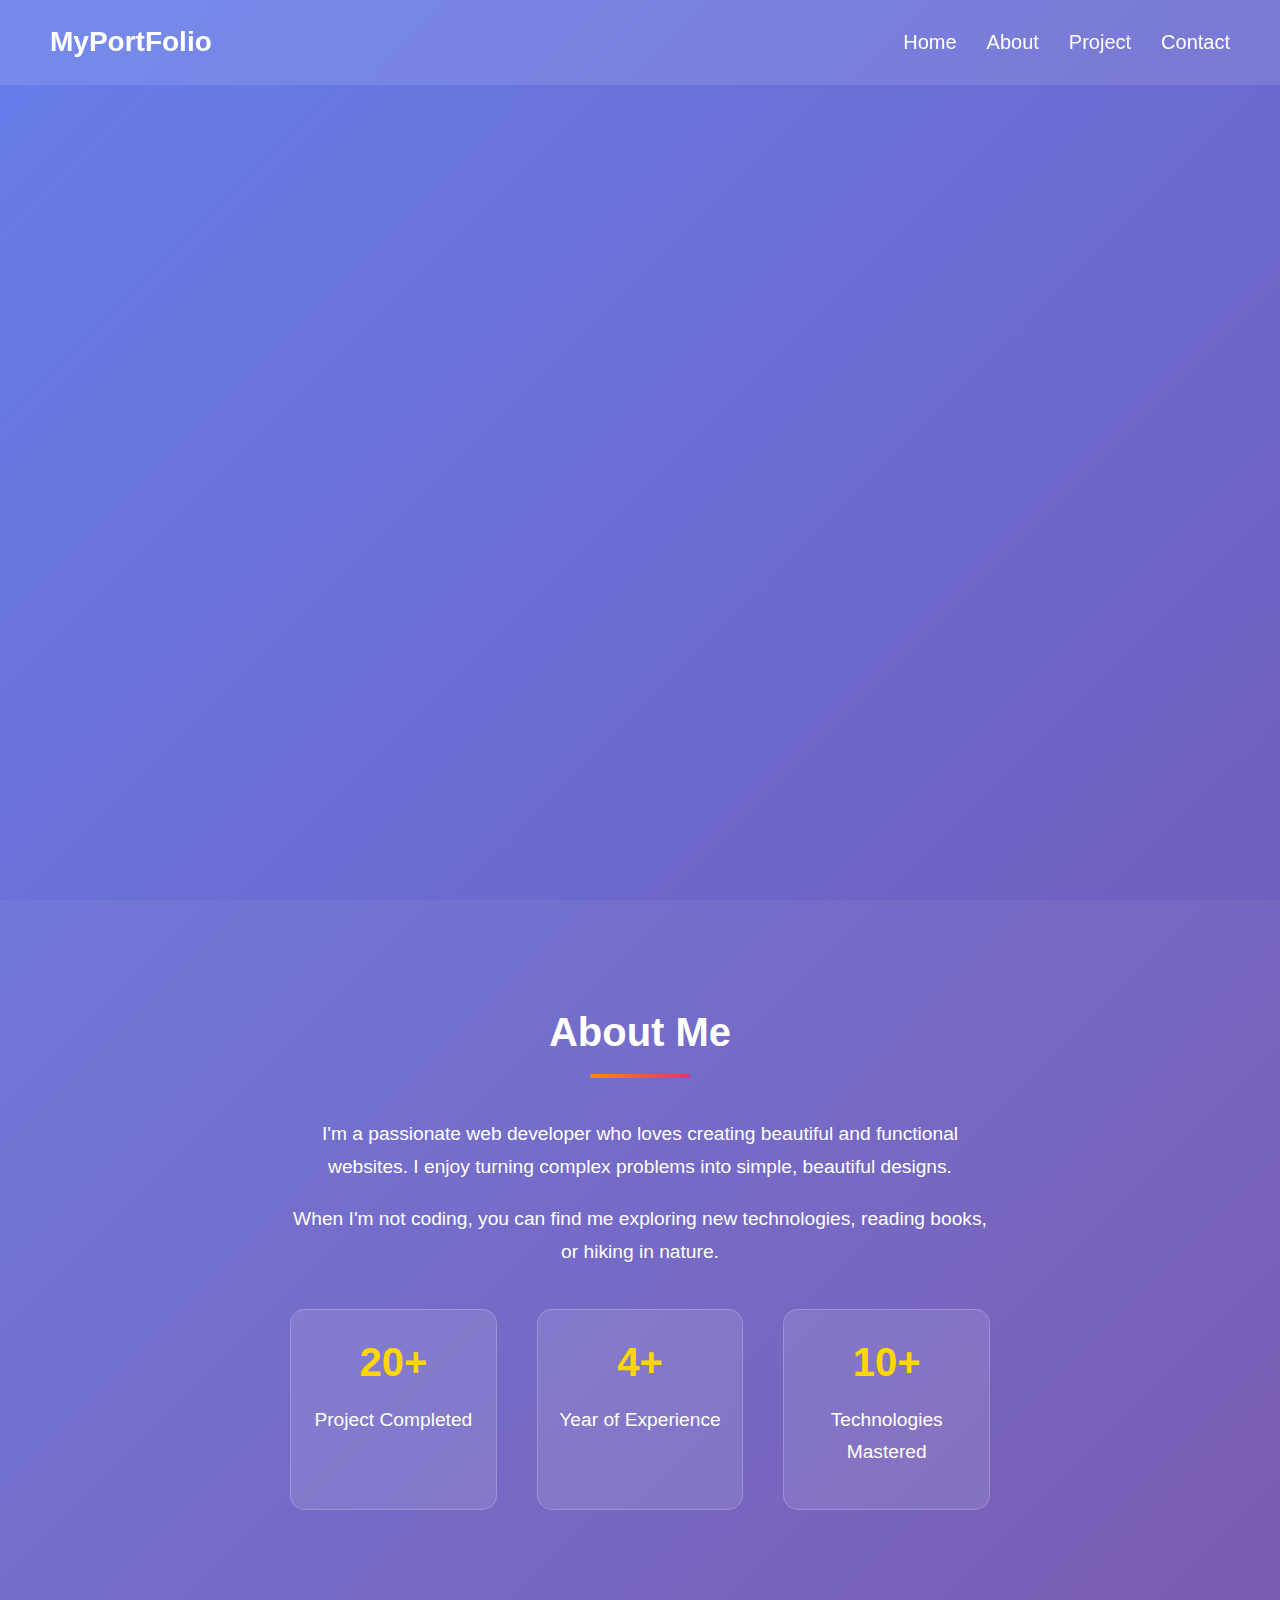
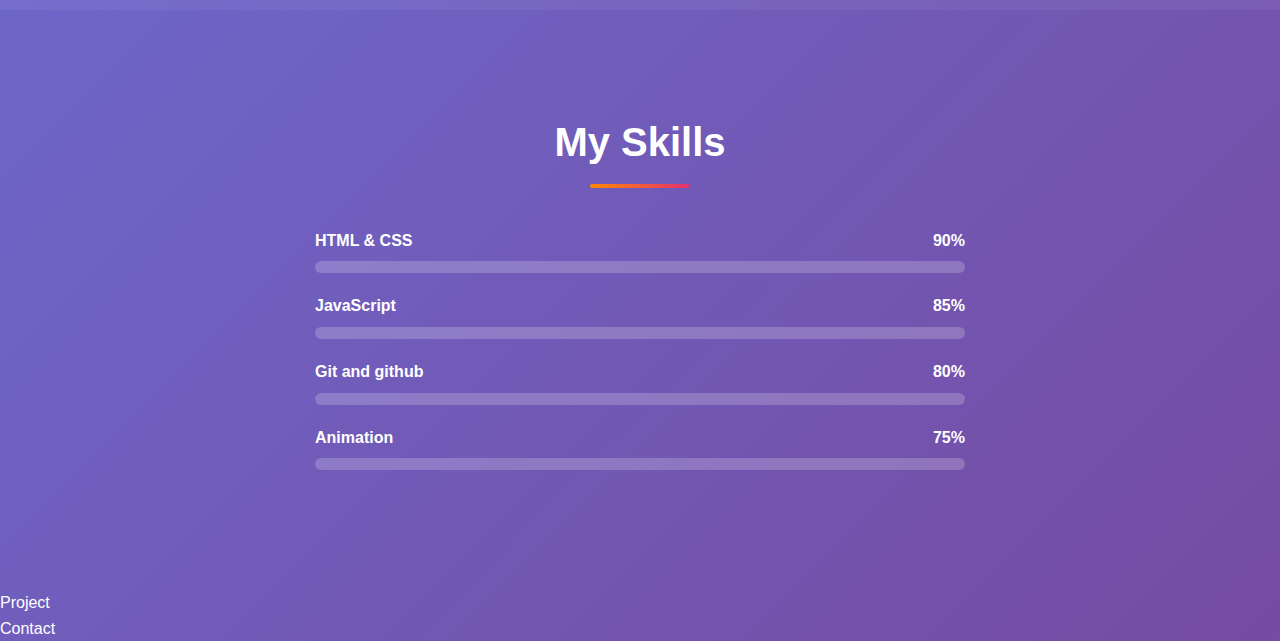
<file: index.html>
<!DOCTYPE html>
<html lang="en">
  <head>
    <meta charset="UTF-8" />
    <meta name="viewport" content="width=device-width, initial-scale=1.0" />
    <title>Document</title>
    <link rel="stylesheet" href="style.css" />
  </head>
  <body>
    <nav class="navbar">
      <div class="nav-head">MyPortFolio</div>
      <div class="nav-link">
        <a href="#home">Home</a>
        <a href="aboutme.html">About</a>
        <a href="#project">Project</a>
        <a href="#contact">Contact</a>
      </div>
    </nav>
    <div id="home" class="sec-1">
      <div class="home-content">
        <h1 class="profile-title">
          Hi I'm <span class="highlight">Unknown</span>
        </h1>
        <p class="profile-subtitle">
          A Frontend Developer exploring the world of design and open-source.
          Turning ideas into interactive, user-friendly web applications.
        </p>
        <button class="btn">View My Work</button>
      </div>
      <div class="image-container">
        <div class="home-image">
          <img src="./pic.jpeg" alt="profile pic" />
        </div>
      </div>
    </div>

    <div id="about" class="sec-2 ct">
      <div class="container">
              <h2 class="section-title">About Me</h2>
            
              <div class="section-line"></div>
              <div class="about-content">
                  <p>I'm a passionate web developer who loves creating beautiful and functional websites. I enjoy turning complex problems into simple, beautiful designs.</p>
                <p>When I'm not coding, you can find me exploring new technologies, reading books, or hiking in nature.</p>
                
                <div class="stats">
                          <div class="stats-item">
                             <h3>20+</h3>
                             <p>Project Completed</p>
                          </div>

                          <div class="stats-item">
                             <h3>4+</h3>
                             <p>Year of Experience</p>
                          </div>

                          <div class="stats-item">
                             <h3>10+</h3>
                             <p>Technologies Mastered</p>
                          </div>
                       
                    </div>

              </div>
      </div>

    </div>

    <div class="skills">
      <div class="container">
        <h2 class="section-title">My Skills</h2>    
        <div class="section-line"></div>
        <div class="skills-cont">
             <div class="skill-item">
                   <div class="skill-info">
                      <span>HTML & CSS</span>
                      <span>90%</span>
                   </div>
                   <div class="skill-bar">
                       <div class="progress-bar html-css"></div>
                   </div>
             </div>
             <div class="skill-item">
                   <div class="skill-info">
                      <span>JavaScript</span>
                      <span>85%</span>
                   </div>
                   <div class="skill-bar">
                       <div class="progress-bar js"></div>
                   </div>
             </div>
             <div class="skill-item">
                   <div class="skill-info">
                      <span>Git and github</span>
                      <span>80%</span>
                   </div>
                   <div class="skill-bar">
                       <div class="progress-bar git"></div>
                   </div>
             </div>
             <div class="skill-item">
                   <div class="skill-info">
                      <span>Animation</span>
                      <span>75%</span>
                   </div>
                   <div class="skill-bar">
                       <div class="progress-bar anime"></div>
                   </div>
             </div>

        </div>

      </div>

    </div>

    <div id="project" class="sec-3 ct">Project</div>

    <div id="contact" class="sec-4 ct">Contact</div>
  </body>
</html>
</file>
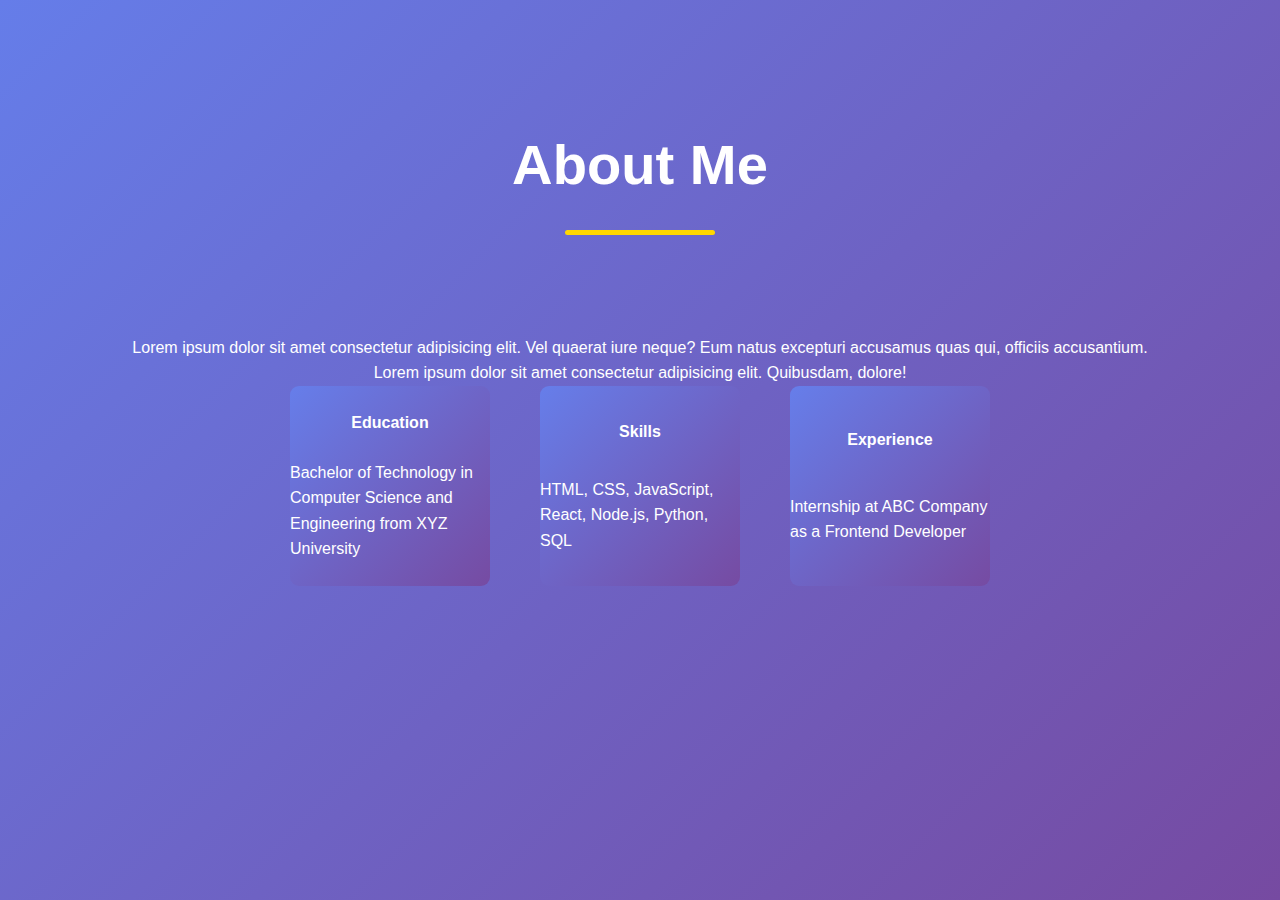
<file: aboutme.html>
<!DOCTYPE html>
<html lang="en">
<head>
    <meta charset="UTF-8">
    <meta name="viewport" content="width=device-width, initial-scale=1.0">
    <title>Document</title>
    <link rel="stylesheet" href="aboutme.css">
</head>
<body>
    <div class="content">
        <div class="section-title">
            <h3>About Me</h3></div>
        <div class="sec-line"></div>
        <div class="sec-content">
            <p>Lorem ipsum dolor sit amet consectetur adipisicing elit. Vel quaerat iure neque? Eum natus excepturi accusamus quas qui, officiis accusantium.</p>
            <p>Lorem ipsum dolor sit amet consectetur adipisicing elit. Quibusdam, dolore!</p>
            <div class="box">
                <div class="box-item">
                    <h4>Education</h4>
                    <p>Bachelor of Technology in Computer Science and Engineering from XYZ University</p>
                </div>
                <div class="box-item">
                    <h4>Skills</h4>
                    <p>HTML, CSS, JavaScript, React, Node.js, Python, SQL</p>
                </div>
                <div class="box-item">
                    <h4>Experience</h4>
                    <p>Internship at ABC Company as a Frontend Developer</p>
                </div>

            </div>




        </div>





    </div>
    
    
</body>
</html>
</file>
<file: style.css>
* {
  margin: 0;
  padding: 0;
  box-sizing: border-box;
}
body {
  font-family: Arial, Helvetica, sans-serif;
  background: linear-gradient(135deg, #667eea, #764ba2);
  color: white;
  line-height: 1.6;
}
.navbar {
  width: 100%;
  display: flex;
  justify-content: space-between;
  background-color: rgba(255, 255, 255, 0.1);
  padding: 20px 50px;
  position: fixed;
  z-index: 5;
  backdrop-filter: blur(10px);
}
.nav-head {
  font-size: 28px;
  font-weight: bold;
}

.nav-link {
  display: flex;
  align-items: center;
  gap: 30px;
}

.nav-link a {
  color: white;
  text-decoration: none;
  font-size: 20px;
}

.sec-1 {
  display: flex;
  align-items: center;
  justify-content: center;
  gap: 150px;
  min-height: 100vh;
  max-width: 1200px;
  margin: 0 auto;
  margin-left: 250px;
}

.profile-title {
  font-size: 3rem;
  margin-bottom: 20px;
  opacity: 0;
  animation: fadeInUp 1s ease forwards;
}

.profile-subtitle {
  font-size: 1.5rem;
  margin-bottom: 30px;
  opacity: 0;
  animation: fadeInUp 1s ease 0.3s forwards;
}

.highlight {
  color: gold;
}

.btn {
  padding: 15px 30px;
  background: linear-gradient(45deg, #ff8a00, #e52e71);
  border: none;
  border-radius: 50px;
  color: white;
  font-size: 1.1rem;
  cursor: pointer;
  opacity: 0;
  animation: fadeInUp 1s ease 0.6s forwards;
}
/* animation */
@keyframes fadeInUp{
   0%{
    opacity: 0;
    transform: translateY(30px);
  }
  100%{
    opacity: 1;
    transform: translateY(0px);
   }

}



.home-image {
  height: 320px;
  width: 320px;
  margin-right: 150px;
  border: 3px solid rgba(255, 255, 255, 0.3);
  border-radius: 30px;
  overflow: hidden;
  opacity: 0;
  animation: fadeInUp 1s ease 0.9s forwards;
}
.home-image img {
  height: 100%;
}

/* About section */
.sec-2{
  padding: 100px 50px;
  background: rgba(255, 255, 255, 0.05);
}
.container {
  max-width: 1200px;
  margin: 0 auto;
}
.section-title {
  text-align: center;
  font-size: 2.5rem;
  margin-bottom: 10px;
}

.section-line{
  height: 4px;
  width: 100px;
  background: linear-gradient(45deg, #ff8a00, #e52e71);
  margin: 0 auto;
  margin-bottom: 40px;
  border-radius: 2px;
}

.about-content {
  text-align: center;
  max-width: 700px;
  margin: 0 auto;
}
.about-content p {
  font-size: 1.2rem;
  line-height: 1.7;
  margin-bottom: 20px;
}

.stats{
  display: flex;
  gap: 40px;
  justify-content:center;
  
  margin-top: 40px;
}

.stats-item{
  background: rgba(255, 255, 255, 0.1);
  padding: 20px;
  border-radius: 15px;
  border: 1px solid rgba(255, 255, 255, 0.2);
  transition: transform 0.3s ease;
  flex: 1;
}
.stats-item h3{
  font-size: 2.5rem;
  color: #ffd700;
  margin-bottom: 10px;
  
}

.stats-item:hover{
  transform: translateY(-10px);
}

/* skills section */

.skills {
  padding: 100px 50px;
}

.skills-cont{
  max-width: 650px;
  margin: 0 auto;
}

.skill-item{
  margin-bottom: 20px;
}
.skill-info{
  display: flex;
  justify-content: space-between;
  font-weight: bold;
  margin-bottom: 8px;
}

.skill-bar {
  height: 12px;
  background:  rgba(255, 255, 255, 0.2);
  border-radius: 8px;
}
.progress-bar{
  height: 100%;
  background: linear-gradient(45deg, #ff8a00, #e52e71);
   border-radius: 8px;
   width: 0px;
}
.html-css{
  animation: fillHtml 1s ease forwards;
}

@keyframes fillHtml {
 0% {
  width: 0%;
 } 100%{
  width: 90%;
}
}

.js { animation: fillJs 1s ease forwards; }
.git { animation: fillGit 1s ease forwards; }
.anime { animation: fillAnimation 1s ease forwards; }


@keyframes fillJs { 0% { width: 0%; } 100% { width: 80%; } }
@keyframes fillGit { 0% { width: 0%; } 100% { width: 85%; } }
@keyframes fillAnimation { 0% { width: 0%; } 100% { width: 75%; } }
</file>
<file: aboutme.css>
*{
    padding: 0;
    margin: 0;
    color: white;
    box-sizing: border-box;
}
body{
    font-family: Arial, Helvetica, sans-serif;
    background: linear-gradient(135deg, #657de9, #764aa1);
   
   line-height: 1.6;
}

.content{
    display: flex;
    flex-direction: column;
    align-items: center;
    justify-content: flex-start;
    height: 100vh;

 
}
 .section-title{
    font-size: 3rem;
    margin-bottom: 20px;
    margin-top: 120px;
  
 }
 .sec-content{
    display: flex;
    flex-direction: column;
    align-items: center;
  
    height: auto;
    padding-bottom: 60px;
    
   
 }
 .sec-line{
    background-color: gold;
    height: 1px;
    width: 150px;
    margin-top: 0px;
    padding-bottom: 5px;
    border-radius: 50px;
    margin-bottom: 100px;
    transition: 0.25s;
 }
 .sec-line:hover{
    width: 300px;
    background-color: purple;
 }
 .box{
    display: flex;
    justify-content: center;
    gap:50px
 
 }
.box-item{
    display: flex;
    height: 200px;
    width: 200px;
    border-radius: 9px;
    flex-direction: column;
    justify-content: space-evenly;
    align-items: center;
     background: linear-gradient(135deg, #667eea, #764ba2);
    
 }
</file>
